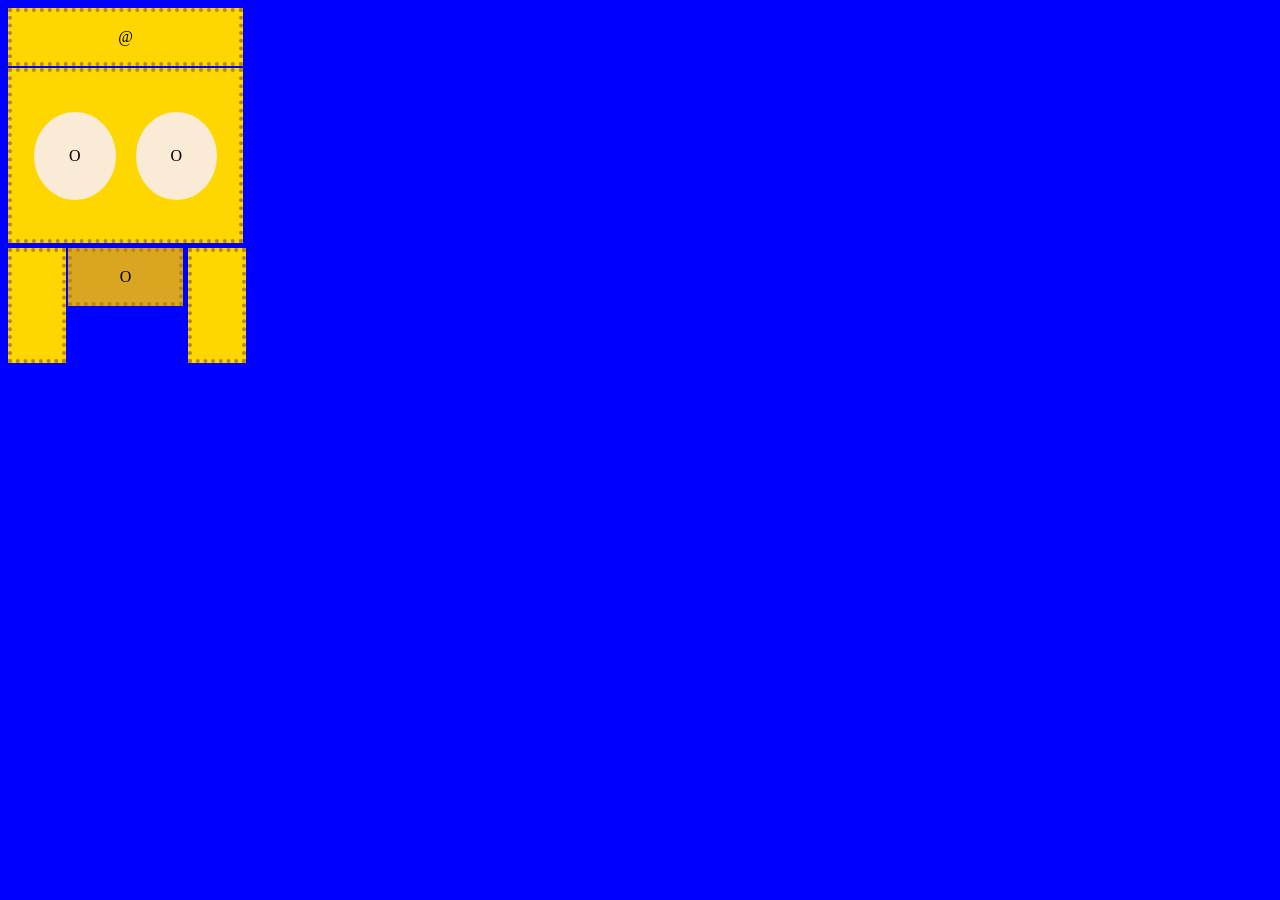
<file: Anul I - Licenta/Semestrul I/Tehnici Web/Examen/Examen 2025/coif.html>
<!DOCTYPE html>
<html lang="en">
<head>
    <meta charset="UTF-8">
    <meta name="viewport" content="width=device-width, initial-scale=1.0">
    <title>Coif</title>
    <link rel="stylesheet" href="./coif.css">
</head>
<body>
    <div class="container">
        <div id="A">@</div>
        <div id="B">
            <div id="c1">O</div>
            <div id="c2">O</div>
        </div>
        <div id="C"></div>
        <div id="D">O</div>
        <div id="E"></div>
    </div>
</body>
</html>
</file>
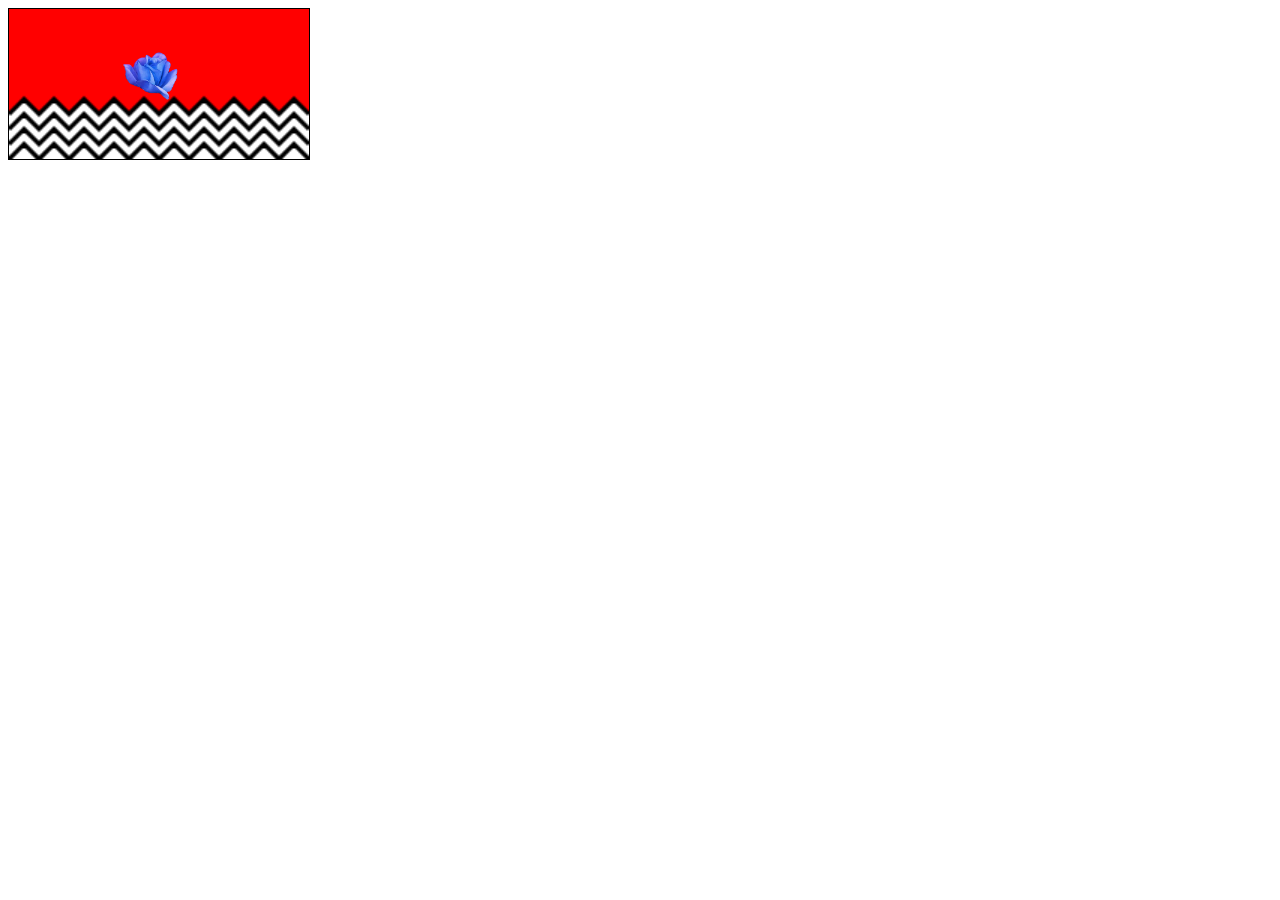
<file: Anul I - Licenta/Semestrul I/Tehnici Web/Examen/Examen 2025/lodge.html>
<!DOCTYPE html>
<html lang="en">
<head>
    <meta charset="UTF-8">
    <meta name="viewport" content="width=device-width, initial-scale=1.0">
    <title>Lodge</title>
    <link rel="stylesheet" href="./lodge.css">
    <script src="lodge.js"></script>
</head>
<body>

    <canvas id="lodge" width="200" height="100" style="border:1px solid #000000;">
        Sorry, your browser does not support canvas.
    </canvas>

    <!-- Alternativ, făcut cu Make and Expand în Adobe Illustrator
    
    <img src="./resources/images/myLodge.svg" alt="lodge" id="lodge">
    
    -->
    
<div id="info">
    <p id="character"></p>
    <p id="quote"></p>

    <p id="season_episode"></p>
</div>

<script>
    const canvas = document.getElementById("lodge");
    const ctx = canvas.getContext("2d");
    
    ctx.beginPath();
    ctx.fillStyle = "red";
    ctx.moveTo(0,0);
    ctx.lineTo(200,0);
    ctx.lineTo(200,70);
    ctx.lineTo(190,60);
    ctx.lineTo(180,70);
    ctx.lineTo(170,60);
    ctx.lineTo(160,70);
    ctx.lineTo(150,60);
    ctx.lineTo(140,70);
    ctx.lineTo(130,60);
    ctx.lineTo(120,70);
    ctx.lineTo(110,60);
    ctx.lineTo(100,70);
    ctx.lineTo(90,60);
    ctx.lineTo(80,70);
    ctx.lineTo(70,60);
    ctx.lineTo(60,70);
    ctx.lineTo(50,60);
    ctx.lineTo(40,70);
    ctx.lineTo(30,60);
    ctx.lineTo(20,70);
    ctx.lineTo(10,60);
    ctx.lineTo(0,70);
    ctx.fill();
    ctx.closePath();
    
    ctx.beginPath();
    ctx.lineWidth = 3;
    ctx.moveTo(0,100);
    ctx.lineTo(10, 90)
    ctx.lineTo(20, 100)
    ctx.lineTo(30, 90)
    ctx.lineTo(40, 100)
    ctx.lineTo(50, 90)
    ctx.lineTo(60, 100)
    ctx.lineTo(70, 90)
    ctx.lineTo(80, 100)
    ctx.lineTo(90, 90)
    ctx.lineTo(100, 100)
    ctx.lineTo(110, 90)
    ctx.lineTo(120, 100)
    ctx.lineTo(130, 90)
    ctx.lineTo(140, 100)
    ctx.lineTo(150, 90)
    ctx.lineTo(160, 100)
    ctx.lineTo(170, 90)
    ctx.lineTo(180, 100)
    ctx.lineTo(190, 90)
    ctx.lineTo(200, 100)
    ctx.stroke();
    ctx.closePath();
    
    ctx.beginPath();
    ctx.lineWidth = 3;
    ctx.moveTo(0,90);
    ctx.lineTo(10, 80)
    ctx.lineTo(20, 90)
    ctx.lineTo(30, 80)
    ctx.lineTo(40, 90)
    ctx.lineTo(50, 80)
    ctx.lineTo(60, 90)
    ctx.lineTo(70, 80)
    ctx.lineTo(80, 90)
    ctx.lineTo(90, 80)
    ctx.lineTo(100, 90)
    ctx.lineTo(110, 80)
    ctx.lineTo(120, 90)
    ctx.lineTo(130, 80)
    ctx.lineTo(140, 90)
    ctx.lineTo(150, 80)
    ctx.lineTo(160, 90)
    ctx.lineTo(170, 80)
    ctx.lineTo(180, 90)
    ctx.lineTo(190, 80)
    ctx.lineTo(200, 90)
    ctx.stroke();
    ctx.closePath();
    
    ctx.beginPath();
    ctx.lineWidth = 3;
    ctx.moveTo(0,80);
    ctx.lineTo(10, 70)
    ctx.lineTo(20, 80)
    ctx.lineTo(30, 70)
    ctx.lineTo(40, 80)
    ctx.lineTo(50, 70)
    ctx.lineTo(60, 80)
    ctx.lineTo(70, 70)
    ctx.lineTo(80, 80)
    ctx.lineTo(90, 70)
    ctx.lineTo(100, 80)
    ctx.lineTo(110, 70)
    ctx.lineTo(120, 80)
    ctx.lineTo(130, 70)
    ctx.lineTo(140, 80)
    ctx.lineTo(150, 70)
    ctx.lineTo(160, 80)
    ctx.lineTo(170, 70)
    ctx.lineTo(180, 80)
    ctx.lineTo(190, 70)
    ctx.lineTo(200, 80)
    ctx.stroke();
    ctx.closePath();
    
    
    ctx.beginPath();
    ctx.lineWidth = 3;
    ctx.moveTo(0,70);
    ctx.lineTo(10, 60)
    ctx.lineTo(20, 70)
    ctx.lineTo(30, 60)
    ctx.lineTo(40, 70)
    ctx.lineTo(50, 60)
    ctx.lineTo(60, 70)
    ctx.lineTo(70, 60)
    ctx.lineTo(80, 70)
    ctx.lineTo(90, 60)
    ctx.lineTo(100, 70)
    ctx.lineTo(110, 60)
    ctx.lineTo(120, 70)
    ctx.lineTo(130, 60)
    ctx.lineTo(140, 70)
    ctx.lineTo(150, 60)
    ctx.lineTo(160, 70)
    ctx.lineTo(170, 60)
    ctx.lineTo(180, 70)
    ctx.lineTo(190, 60)
    ctx.lineTo(200, 70)
    ctx.stroke();
    ctx.closePath();
</script>

</body>
</html>
</file>
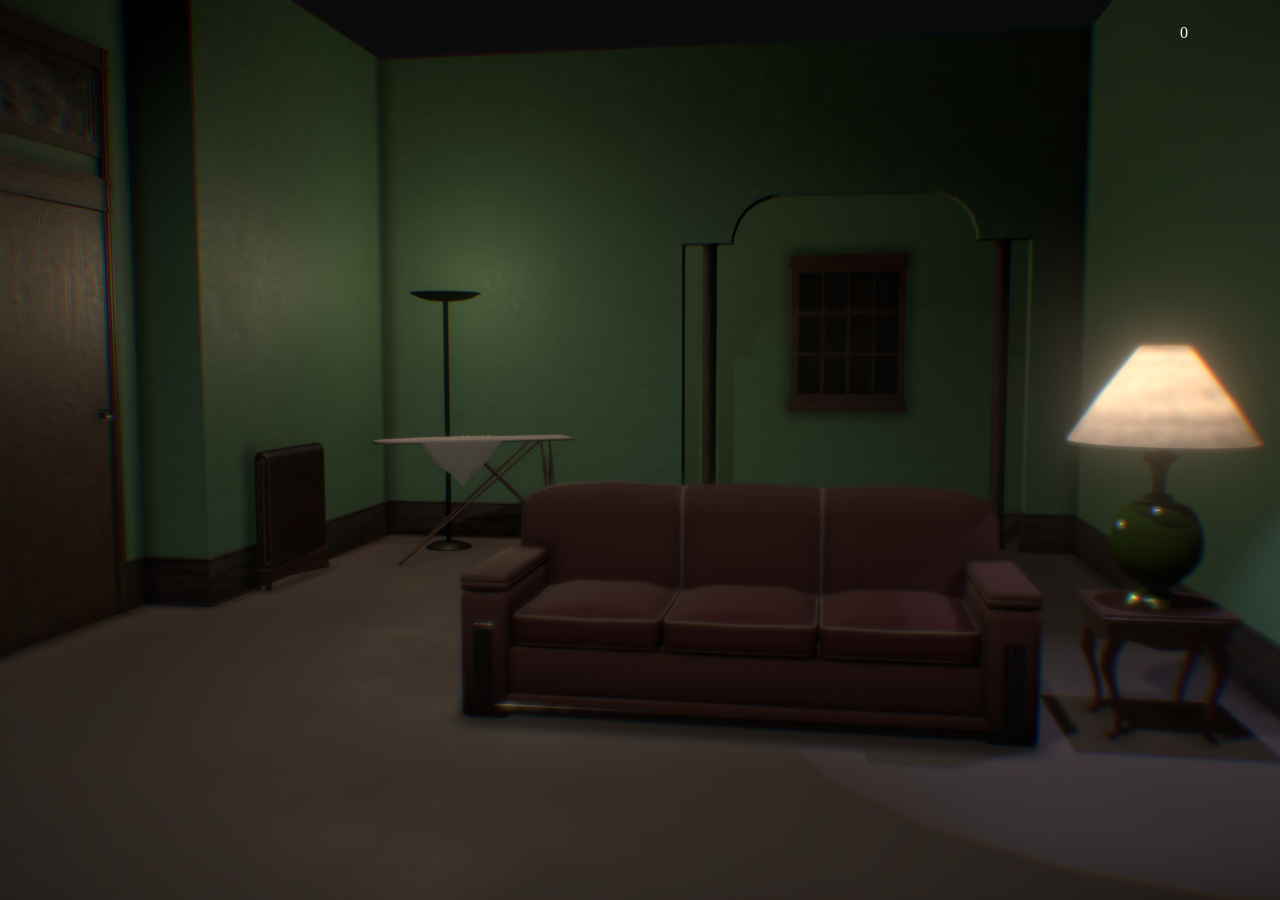
<file: Anul I - Licenta/Semestrul I/Tehnici Web/Examen/Examen 2025/rabbits.html>
<!DOCTYPE html>
<html lang="en">
<head>
    <meta charset="UTF-8">
    <meta name="viewport" content="width=device-width, initial-scale=1.0">
    <title>Rabbits</title>
    <script src="rabbits.js"></script>

    <!-- Pentru background -->
    <link rel="stylesheet" href="rabbits.css">
</head>
<body>
    
</body>
</html>
</file>
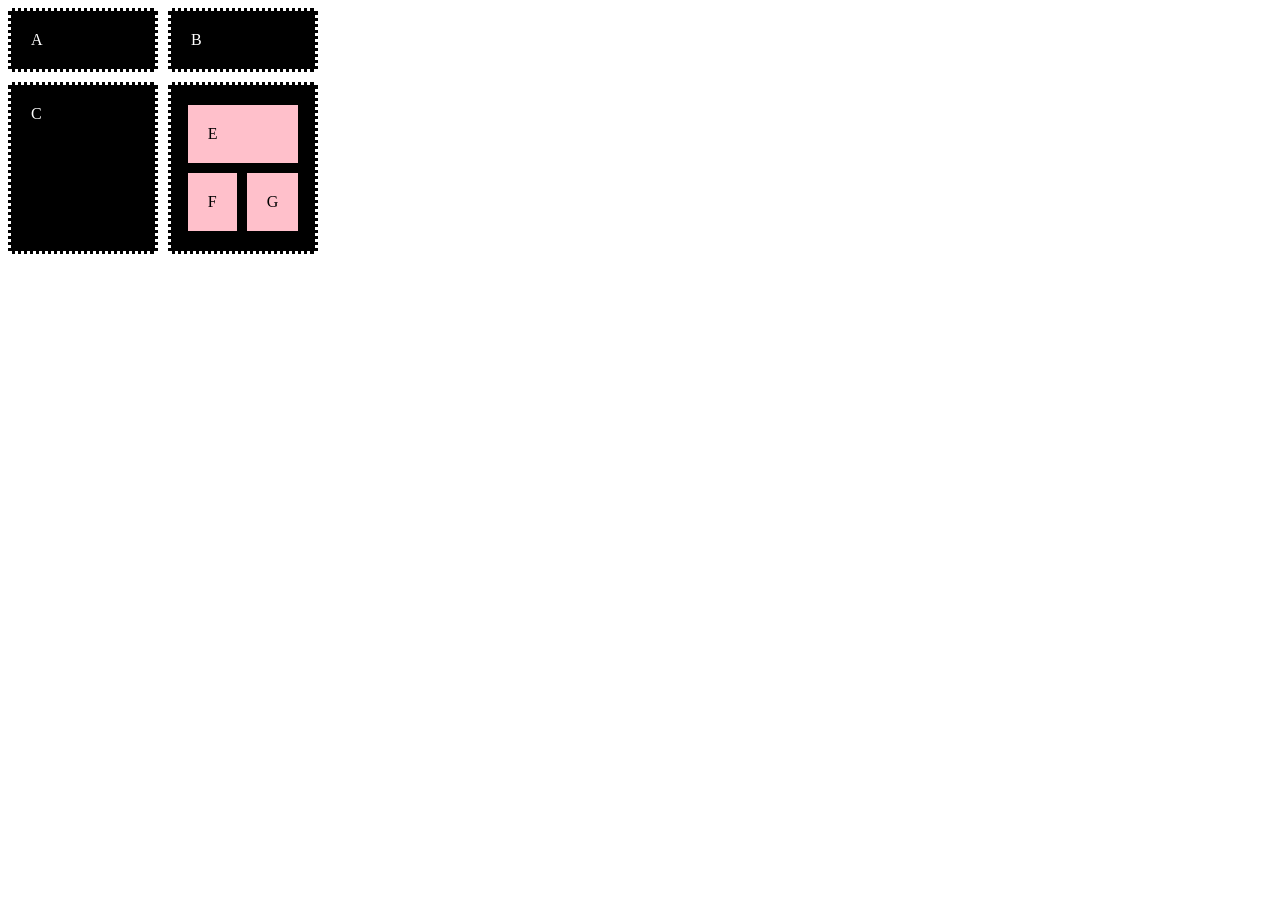
<file: Anul I - Licenta/Semestrul I/Tehnici Web/Examen/Model I/grid.html>
<!DOCTYPE html>
<html lang="en">
<head>
    <meta charset="UTF-8">
    <meta name="viewport" content="width=device-width, initial-scale=1.0">
    <title>Grid</title>
    <link rel="stylesheet" href="./grid.css">
</head>
<body>
    <div id="wrapper">
        <div id="A">A</div>
        <div id="B">B</div>
        <div id="C">C</div>
        <div id="D">
            <div id="E">E</div>
            <div id="F">F</div>
            <div id="G">G</div>
        </div>
    </div>
</body>
</html>
</file>
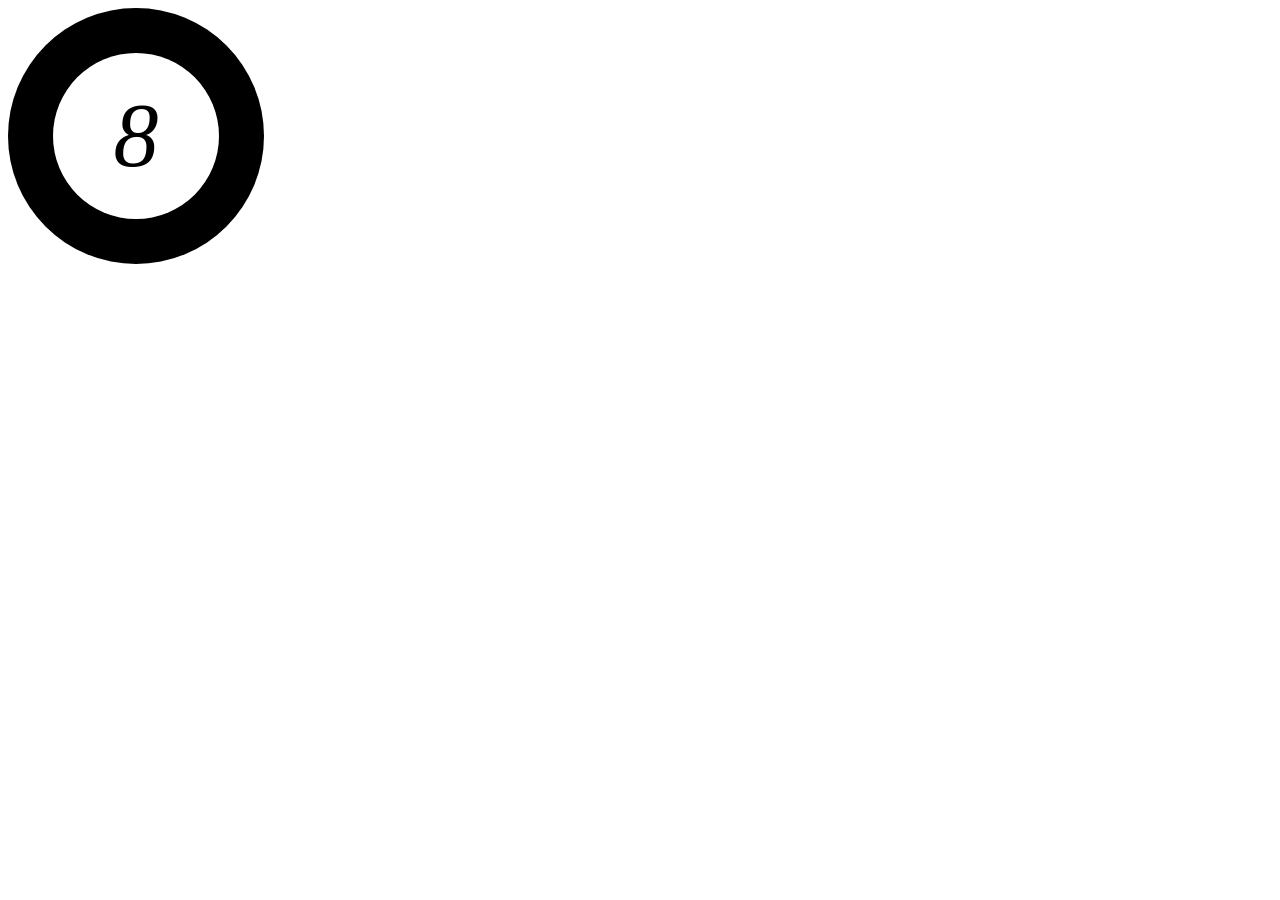
<file: Anul I - Licenta/Semestrul I/Tehnici Web/Examen/Model I/magic.html>
<!DOCTYPE html>
<html lang="en">
<head>
    <meta charset="UTF-8">
    <meta name="viewport" content="width=device-width, initial-scale=1.0">
    <title>MagicBall</title>
    <link rel="stylesheet" href="./magic.css">
    <script src="./magic.js"></script>
</head>
<body>
    
    <div id="magicBall">
        <div id="responseFace">
            <div id="initial">8</div>
        </div>
    </div>

    <div id="responseZone">
    </div>

</body>
</html>
</file>
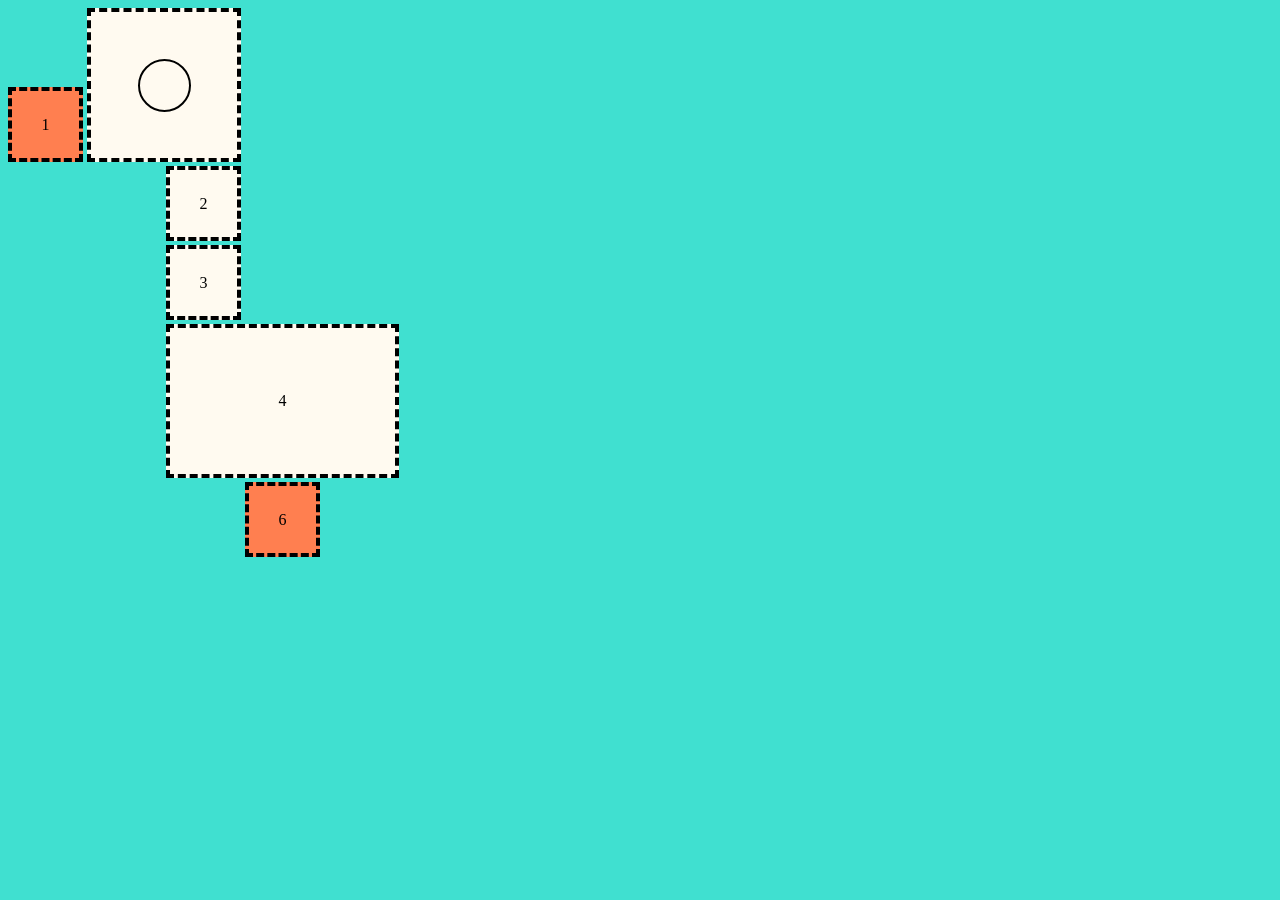
<file: Anul I - Licenta/Semestrul I/Tehnici Web/Examen/Model II/bird.html>
<!DOCTYPE html>
<html lang="en">
<head>
    <meta charset="UTF-8">
    <meta name="viewport" content="width=device-width, initial-scale=1.0">
    <title>Bird</title>
    <link rel="stylesheet" href="./bird.css">
</head>
<body>
    <div class="container">
        <div id="A">1</div>
        <div id="O">
            <div id="circle">

            </div>
        </div>
        <div id="B">2</div>
        <div id="C">3</div>
        <div id="D">4</div>
        <div id="E">6</div>
    </div>
</body>
</html>
</file>
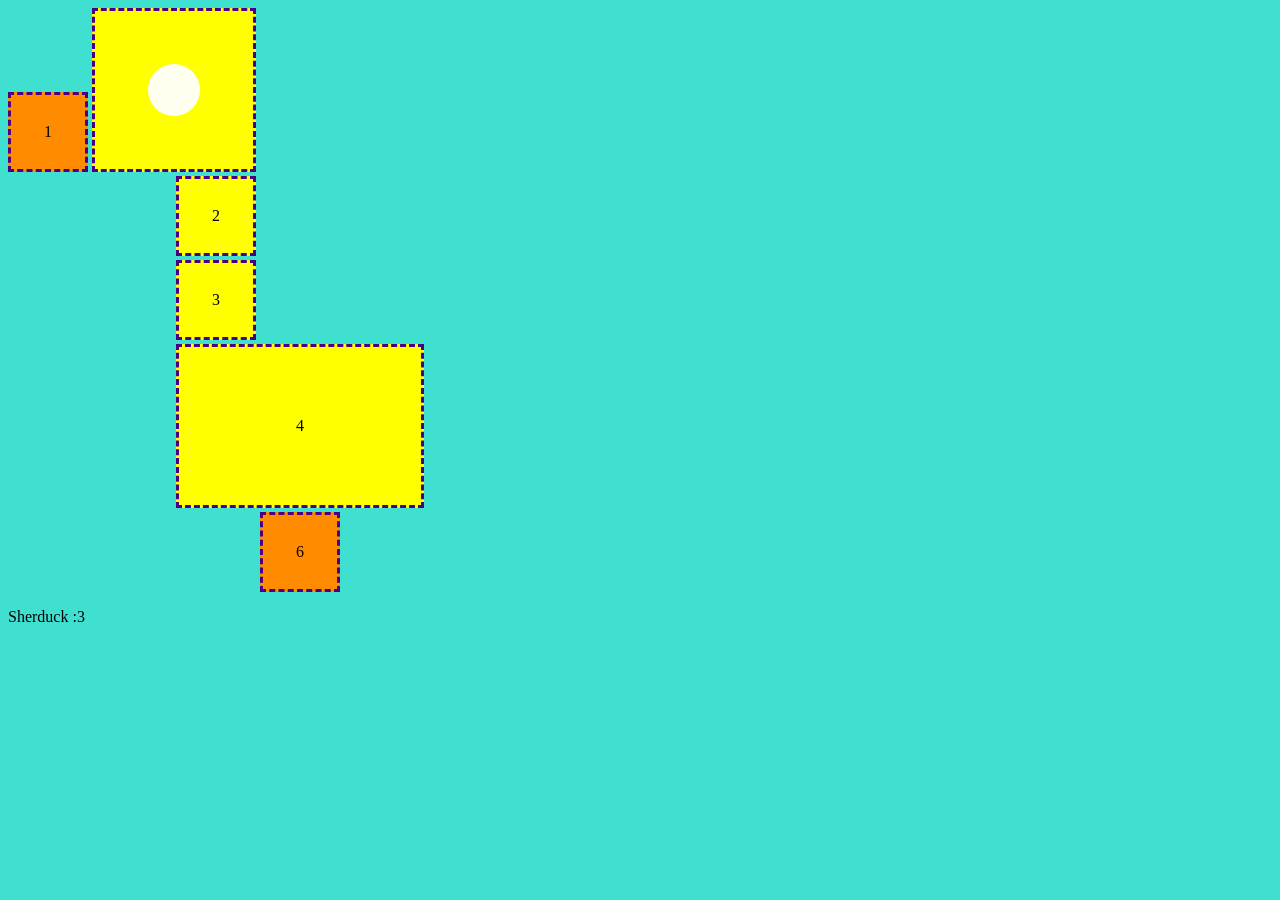
<file: Anul I - Licenta/Semestrul I/Tehnici Web/Examen/Model III/sher.html>
<!DOCTYPE html>
<html lang="en">
<head>
    <meta charset="UTF-8">
    <meta name="viewport" content="width=device-width, initial-scale=1.0">
    <title>Sher</title>
    <link rel="stylesheet" href="./sher.css">
</head>
<body>
    <div class="container">
        <div id="A">1</div>
        <div id="O">
            <div id="circle">

            </div>
        </div>
        <div id="B">2</div>
        <div id="C">3</div>
        <div id="D">4</div>
        <div id="E">6</div>
    </div>
    <!--Sherduck?-->
    <p>Sherduck :3</p>
</body>
</html>
</file>
<file: Anul I - Licenta/Semestrul I/Tehnici Web/Examen/Examen 2025/coif.css>
body {
    background-color: blue;
}

.container{
    display: grid;
    grid-template-columns: repeat(4, 55px);
    grid-template-rows: repeat(6, 55px);
    gap: 5px;
}

.container div{
    color: black;
    display: flex;
    justify-content: center;
    align-items: center;
    padding: 25px;
    border: 4px dotted darkgoldenrod; 
    /* am facut border mai subtire ca sa nu se strice gap-ul */
}

#c1, #c2{
    border: none;
    transform: scale(1);
    transition: transform 0.45s ease;
}

#c1:active, #c2:active{
    color:red;
    background-color: red;
    transform: scale(0.33);
    transition: transform 0.45s ease;
}


#A, #B, #C, #E{
    background-color: Gold;
}

#c1, #c2{
    background-color: antiquewhite;
    padding: 35px;
    border-radius: 50%;
    margin: 10px;
}

#D{
    background-color: goldenrod;
}

#A{
    grid-column: 1 / 5;
    grid-row: 1;
}

#B{
    grid-column: 1 / 5;
    grid-row: 2 / 5;
}

#C{
    grid-column: 1;
    grid-row: 5 / 7;
}

#D{
    grid-column: 2 / 4;
    grid-row: 5;
}

#E{
    grid-column: 4;
    grid-row: 5 / 7;
}

@media (min-width: 333px) and (max-width: 622px){
    .container{
        display: inline;
    }
    #c1, #c2{
        transform: scaleX(0.5);
    }
}
</file>
<file: Anul I - Licenta/Semestrul I/Tehnici Web/Examen/Examen 2025/lodge.css>
#info{
    position: absolute;
    top: 200px;
    left: 10px;
}

#lodge{
    width: 300px;
}

#character{
    font-weight: bold;
}

#quote{
    font-style: italic;
}

#season_episode{
    visibility: hidden;
}

#info:hover #season_episode{
    visibility: visible;
}
</file>
<file: Anul I - Licenta/Semestrul I/Tehnici Web/Examen/Examen 2025/rabbits.css>
body{
	background-image: url('./resources/images/rabbits.png');
	background-repeat: no-repeat;
	background-size: cover;
	background-position: center;
	background-attachment: fixed;
}
</file>
<file: Anul I - Licenta/Semestrul I/Tehnici Web/Examen/Model I/grid.css>
#wrapper{
    display: grid;
    grid-template-columns: 150px 150px;
    gap: 10px;
}
#wrapper div{
    background-color: black;
    color: white;
    border-color:white;
    border-style: dotted;
    padding: 20px;
}

#wrapper #D{
    display: grid;
    justify-content: center;
    grid-template-areas: 70px 70px;
    row-gap: 10px;
    column-gap: 10px;
}

#wrapper #D div{
    color: black;
    background-color: pink !important;
    padding: 20px;
    border: none;
}

#E{
    grid-column: 1/3;
}
@media (min-width: 200px) and (max-width: 600px){
    #wrapper{
        grid-template-columns: 1fr;
    }
    #wrapper #D{
        grid-template-columns: 1fr !important;
    }
    #E{
        grid-column: 1;
    }
}
</file>
<file: Anul I - Licenta/Semestrul I/Tehnici Web/Examen/Model I/magic.css>
#magicBall{
    background-color: black;
    border-radius: 50%;
    width: 20vw;
    height: 20vw;
    display: flex;
    justify-content: center;
    align-items: center;
}
#responseFace{
    background-color: white;
    border-radius: 50%;
    width: 13vw;
    height: 13vw;
    display: flex;
    justify-content: center;
    align-items: center;
}
#initial{
    font-size: 10vh;
    font-style: oblique;
}

#magicBall:hover, #responseFace:hover, #initial:hover{
    cursor: grab;
}
</file>
<file: Anul I - Licenta/Semestrul I/Tehnici Web/Examen/Model II/bird.css>
body{
    background-color: turquoise;
}

.container{
    display: grid;
    gap: 4px;
    grid-template-columns: 75px 75px 75px 75px 75px;
    grid-template-rows: 75px 75px 75px 75px 75px 75px 75px;
}

.container div{
    display: flex;
    justify-content: center;
    align-items: center;
    border: 4px dashed black;
    color: black;
    padding: 22px;
}

#A, #E{
    background-color: coral;
}

#O, #B, #C, #D{
    background-color: floralwhite;
}

#circle{
    border: 2px solid black;
    border-radius: 50%;
    width: 5px;
    height: 5px;
    transform: scale(1);
    transition: transform 0.5s ease;
}

#A{
    grid-column: 1 / 2;
    grid-row: 2;
}
#O{
    grid-column: 2 / 4;
    grid-row: 1 / 3;
}
#B{
    grid-column: 3;
    grid-row: 3;
}
#C{
    grid-column: 3;
    grid-row: 4;
}
#D{
    grid-column: 3 / 6;
    grid-row: 5 / 7;
}
#E{
    grid-column: 4;
    grid-row: 7;
}

#circle:hover{
    background-color: crimson;
    color: crimson;
    transform: scale(0.5);
    transition: transform 0.5s ease;
}

@media (min-width: 350px) and (max-width: 600px){
    .container{
        display: inline;
    }
    #circle{
        transform: scaleX(0.5);
    }
}
</file>
<file: Anul I - Licenta/Semestrul I/Tehnici Web/Examen/Model III/sher.css>
body{
    background-color: turquoise;
}

.container{
    display: grid;
    grid-template-columns: repeat(5, 80px);
    grid-template-rows: repeat(7, 80px);
    gap: 4px;
}

.container div{
    padding: 26px;
    border: 3px dashed indigo;
    display: flex;
    justify-content: center;
    align-items: center;
}

#circle{
    border: none;
    border-radius: 50%;
    background-color: ivory;
    transform: scale(1);
    transition: transform 0.4s ease;
}

#circle:active{
    color: crimson;
    background-color: crimson;
    transform: scale(0.5);
    transition: transform 0.4s ease;
}

#A, #E{
    background-color: darkorange;
}
#O, #B, #C, #D{
    background-color: yellow;
}

#A{
    grid-column: 1;
    grid-row: 2;
}
#O{
    grid-column: 2 / 4;
    grid-row: 1 / 3;
}
#B{
    grid-column: 3; 
    grid-row: 3;
}
#C{
    grid-column: 3;
    grid-row: 4;
}
#D{
    grid-column: 3 / 6;
    grid-row: 5 / 7;
}
#E{
    grid-column: 4;
    grid-row: 7;
}

@media (min-width: 330px) and (max-width: 620px){
    .container{
        display: inline;
    }
    #circle{
        transform: scaleX(0.5);
    }
}
</file>
